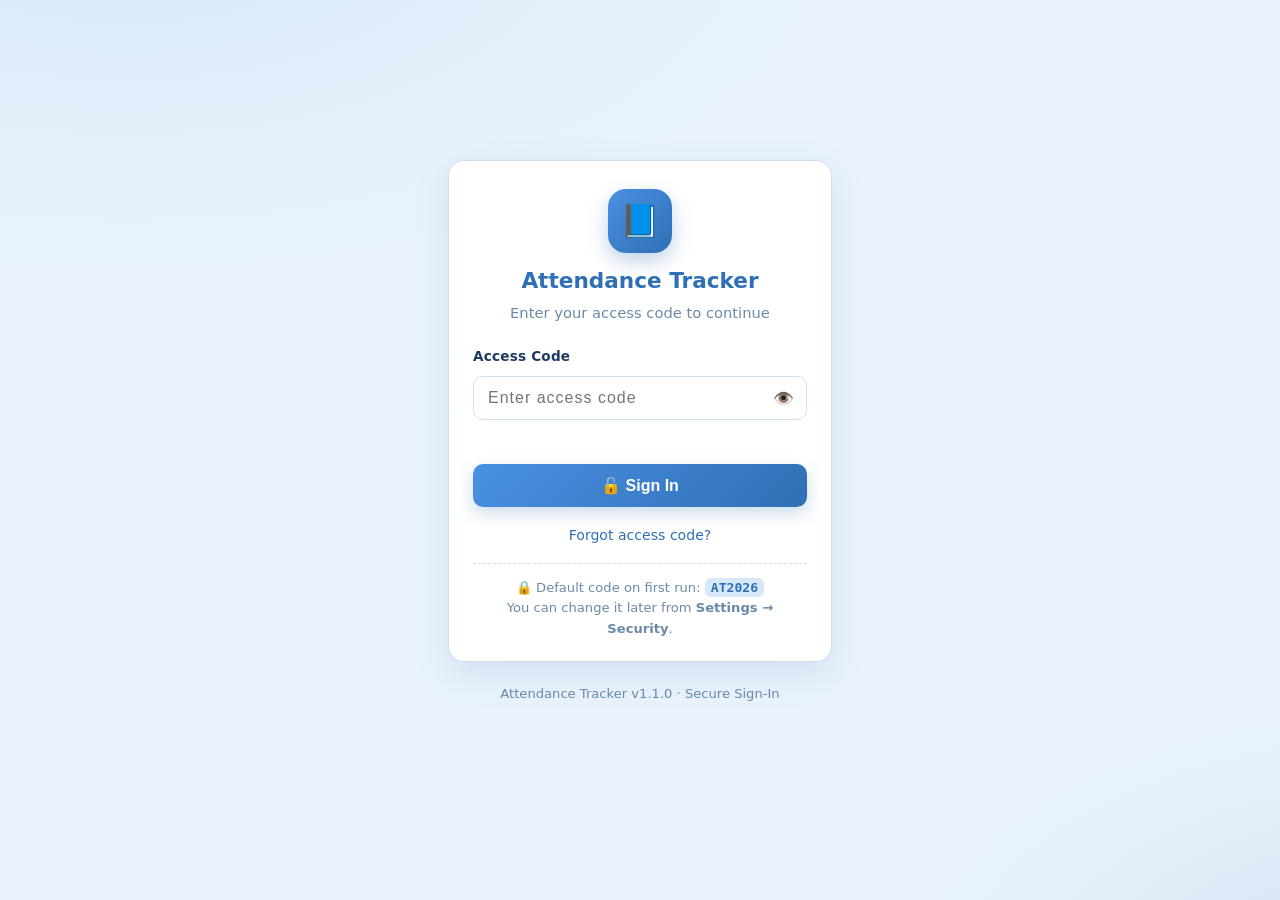
<file: attendance.html>
<!DOCTYPE html>
<html lang="en">
<head>
  <meta charset="UTF-8" />
  <meta name="viewport" content="width=device-width, initial-scale=1.0" />
  <title>Attendance Tracker — Attendance Entry</title>
  <link rel="stylesheet" href="css/style.css" />
  <link rel="manifest" href="manifest.webmanifest" />
  <meta name="theme-color" content="#3b82f6" />
  <meta name="apple-mobile-web-app-capable" content="yes" />
  <meta name="apple-mobile-web-app-status-bar-style" content="default" />
  <meta name="apple-mobile-web-app-title" content="Attendance" />
</head>
<body>

<header>
  <div class="nav-container">
    <div class="brand">📘 Attendance Tracker</div>
    <nav>
      <a href="index.html">Dashboard</a>
      <a href="students.html">Students</a>
      <a href="attendance.html">Attendance</a>
      <a href="reports.html">Reports</a>
      <a href="settings.html">Settings</a>
    </nav>
  </div>
</header>

<main>
  <h1>📅 Attendance Entry</h1>
  <p class="subtitle">Select a student and month, then enter working & attended days for both phases.</p>

  <!-- Empty state when no students exist -->
  <section class="card" id="emptyStudents" style="display:none; text-align:center;">
    <p style="color: var(--muted); margin-bottom: 12px;">
      ⚠️ No students found. Please add students before entering attendance.
    </p>
    <a href="students.html" class="btn">Go to Students Page</a>
  </section>

  <!-- Selection + Entry Form -->
  <section class="card">
    <h2>Select Student & Month</h2>
    <form id="attendanceForm" autocomplete="off">
      <div class="selector-row">
        <div class="form-field">
          <label for="studentSelect">Student</label>
          <select id="studentSelect" class="select-field" required>
            <option value="">-- Select Student --</option>
          </select>
        </div>
        <div class="form-field">
          <label for="monthSelect">Month</label>
          <select id="monthSelect" class="select-field" required>
            <!-- populated by JS -->
          </select>
        </div>
      </div>

      <div class="info-bar" id="lastSaved" style="display:none;"></div>

      <!-- Phase 1 -->
      <div class="phase-block">
        <h3>First Half Attendance <span class="range">1 – 15</span></h3>
        <div class="phase-grid">
          <div class="form-field">
            <label for="p1Working">Working Days</label>
            <input type="number" id="p1Working" min="0" max="15" step="1" placeholder="e.g. 12" />
          </div>
          <div class="form-field">
            <label for="p1Attended">Attended Days</label>
            <input type="number" id="p1Attended" min="0" max="15" step="1" placeholder="e.g. 10" />
          </div>
        </div>
      </div>

      <!-- Phase 2 -->
      <div class="phase-block">
        <h3>Second Half Attendance <span class="range">16 – 30 / 31</span></h3>
        <div class="phase-grid">
          <div class="form-field">
            <label for="p2Working">Working Days</label>
            <input type="number" id="p2Working" min="0" max="16" step="1" placeholder="e.g. 14" />
          </div>
          <div class="form-field">
            <label for="p2Attended">Attended Days</label>
            <input type="number" id="p2Attended" min="0" max="16" step="1" placeholder="e.g. 13" />
          </div>
        </div>
      </div>

      <div class="error-msg" id="formMessage"></div>

      <div class="save-row">
        <button type="submit" id="saveBtn" class="btn">💾 Save Attendance</button>
        <button type="button" id="clearBtn" class="btn secondary">Clear Fields</button>
      </div>
    </form>
  </section>

  <!-- ============================
       SECTION 1: Student Information Card
       ============================ -->
  <section class="student-info-card" id="studentInfoCard">
    <div class="info-avatar">👤</div>
    <div class="info-body">
      <div class="info-label">Student Information</div>
      <div class="info-row">
        <span class="info-key">Name</span>
        <span class="info-val" id="infoName">—</span>
      </div>
      <div class="info-row">
        <span class="info-key">PIN</span>
        <span class="info-val" id="infoPin">—</span>
      </div>
      <div class="info-row">
        <span class="info-key">Month</span>
        <span class="info-val" id="infoMonth">—</span>
      </div>
    </div>
  </section>

  <!-- ============================
       SECTION 2: Phase Attendance Cards
       ============================ -->
  <section class="phase-cards-row">
    <article class="phase-stat-card none" id="p1StatCard">
      <header>
        <span class="phase-icon">📅</span>
        <div>
          <div class="phase-title">Phase 1</div>
          <div class="phase-sub">1 – 15</div>
        </div>
        <span class="status-pill none" id="p1StatusPill">No Data</span>
      </header>
      <div class="phase-figure">
        <span class="ratio" id="p1Ratio">0 / 0</span>
        <span class="ratio-label">attended / working</span>
      </div>
      <div class="phase-pct" id="p1StatPct">0.00%</div>
    </article>

    <article class="phase-stat-card none" id="p2StatCard">
      <header>
        <span class="phase-icon">📅</span>
        <div>
          <div class="phase-title">Phase 2</div>
          <div class="phase-sub">16 – 30 / 31</div>
        </div>
        <span class="status-pill none" id="p2StatusPill">No Data</span>
      </header>
      <div class="phase-figure">
        <span class="ratio" id="p2Ratio">0 / 0</span>
        <span class="ratio-label">attended / working</span>
      </div>
      <div class="phase-pct" id="p2StatPct">0.00%</div>
    </article>
  </section>

  <!-- ============================
       SECTION 3: Monthly Highlight Card
       ============================ -->
  <section class="monthly-highlight none" id="monthlyHighlight">
    <div class="mh-top">
      <div>
        <div class="mh-label">Monthly Attendance</div>
        <div class="mh-sub" id="mhSub">Phase 1 + Phase 2 combined</div>
      </div>
      <span class="status-pill" id="monthlyStatusPill">No Data</span>
    </div>
    <div class="mh-main">
      <div class="mh-pct" id="mhPct">0.00%</div>
      <div class="mh-figure">
        <span class="ratio" id="mhRatio">0 / 0</span>
        <span class="ratio-label">total attended / total working</span>
      </div>
    </div>
  </section>

  <!-- ============================
       SECTION 4: Saved Record Summary (compact)
       ============================ -->
  <section class="card">
    <h2>Saved Record Summary</h2>
    <div class="summary-box" id="summaryBox" style="display:none;">
      <div class="row"><span>Student</span><strong id="sumStudent">—</strong></div>
      <div class="row"><span>Month</span><strong id="sumMonth">—</strong></div>
      <div class="row"><span>Phase 1 (1–15)</span><strong id="sumP1">0 / 0</strong></div>
      <div class="row"><span>Phase 2 (16–30/31)</span><strong id="sumP2">0 / 0</strong></div>
      <div class="row"><span>Total</span><strong id="sumTotal">0 / 0</strong></div>
    </div>
    <p id="noSummary" style="color: var(--muted); font-size:0.88rem;">
      Select a student & month above. If a record already exists, it will load here automatically.
    </p>
  </section>

  <!-- ============================
       SECTION 5: Overall Attendance Card (Day 5)
       Aggregated across ALL saved months for the selected student
       ============================ -->
  <section class="monthly-highlight none" id="overallHighlight">
    <div class="mh-top">
      <div>
        <div class="mh-label">📈 Overall Attendance</div>
        <div class="mh-sub" id="overallSub">Select a student to see overall attendance</div>
      </div>
      <span class="status-pill" id="overallStatusPill">No Data</span>
    </div>
    <div class="mh-main">
      <div class="mh-pct" id="overallPct">0.00%</div>
      <div class="mh-figure">
        <span class="ratio" id="overallRatio">0 / 0</span>
        <span class="ratio-label">total attended / total working (all months)</span>
      </div>
    </div>
  </section>

  <!-- ============================
       SECTION 6: Monthly Breakdown (Day 5, read-only)
       Per-month % for the selected student
       ============================ -->
  <section class="card">
    <h2>📅 Monthly Breakdown</h2>
    <p class="muted-line" id="breakdownHint">
      Select a student to see a month-wise breakdown of their attendance percentages.
    </p>
    <div class="breakdown-list" id="breakdownList"></div>
    <div class="empty-state" id="breakdownEmpty" style="display:none;">
      No monthly records saved for this student yet.
    </div>
  </section>
</main>

<footer>Attendance Tracker v1.0.0 · Attendance Entry</footer>

<script src="js/storage.js"></script>
<script src="js/app.js"></script>
<script src="js/attendance.js"></script>
</body>
</html>
</file>
<file: css/style.css>
/* ============================================
   Attendance Tracker — Light Bluish Theme
   Shared across all pages
   ============================================ */

:root {
  --primary: #4a90e2;
  --primary-dark: #2f6fb5;
  --primary-light: #d6e8fa;
  --bg: #eaf3fb;
  --card: #ffffff;
  --text: #1f3a5f;
  --muted: #6b89a8;
  --border: #cfe1f3;
  --success: #3fb950;
  --warning: #f0a93b;
  --danger: #e5484d;
  --shadow: 0 4px 12px rgba(47, 111, 181, 0.08);
  --radius: 12px;
}

* { box-sizing: border-box; margin: 0; padding: 0; }

body {
  font-family: 'Segoe UI', system-ui, -apple-system, sans-serif;
  background: var(--bg);
  color: var(--text);
  min-height: 100vh;
  line-height: 1.5;
}

/* ---------- Header / Nav ---------- */
header {
  background: linear-gradient(135deg, var(--primary), var(--primary-dark));
  color: #fff;
  padding: 14px 20px;
  box-shadow: var(--shadow);
  position: sticky;
  top: 0;
  z-index: 10;
}

.nav-container {
  max-width: 1100px;
  margin: 0 auto;
  display: flex;
  align-items: center;
  justify-content: space-between;
  flex-wrap: wrap;
  gap: 10px;
}

.brand { font-size: 1.15rem; font-weight: 700; letter-spacing: 0.3px; }

nav { display: flex; flex-wrap: wrap; gap: 6px; }

nav a {
  color: #fff;
  text-decoration: none;
  padding: 6px 12px;
  border-radius: 8px;
  font-size: 0.92rem;
  transition: background 0.2s;
}

nav a:hover, nav a.active { background: rgba(255, 255, 255, 0.22); }

/* ---------- Main ---------- */
main {
  max-width: 1100px;
  margin: 0 auto;
  padding: 24px 18px 60px;
}

h1 { font-size: 1.5rem; margin-bottom: 6px; color: var(--primary-dark); }
.subtitle { color: var(--muted); margin-bottom: 22px; font-size: 0.95rem; }

/* ---------- Cards ---------- */
.card {
  background: var(--card);
  border: 1px solid var(--border);
  border-radius: var(--radius);
  padding: 18px;
  box-shadow: var(--shadow);
  margin-bottom: 18px;
}

.card h2 { font-size: 1.1rem; color: var(--primary-dark); margin-bottom: 12px; }

/* ---------- Summary grid ---------- */
.summary-grid {
  display: grid;
  grid-template-columns: repeat(auto-fit, minmax(170px, 1fr));
  gap: 14px;
  margin-bottom: 22px;
}

.summary-card {
  background: var(--card);
  border: 1px solid var(--border);
  border-radius: var(--radius);
  padding: 18px 14px;
  box-shadow: var(--shadow);
  text-align: center;
  position: relative;
  transition: transform 0.15s, box-shadow 0.15s, border-color 0.15s;
  display: flex;
  flex-direction: column;
  align-items: center;
  gap: 4px;
  min-width: 0;
}

.summary-card .sc-icon {
  font-size: 1.4rem;
  width: 40px;
  height: 40px;
  display: flex;
  align-items: center;
  justify-content: center;
  border-radius: 10px;
  background: var(--primary-light);
  color: var(--primary-dark);
  margin-bottom: 4px;
}

.summary-card .num {
  font-size: 1.9rem;
  font-weight: 700;
  color: var(--primary-dark);
  display: block;
  margin-bottom: 2px;
  word-break: break-word;
  overflow-wrap: anywhere;
  line-height: 1.1;
}

.summary-card .label {
  color: var(--muted);
  font-size: 0.82rem;
  text-transform: uppercase;
  letter-spacing: 0.4px;
}

.summary-card .status-pill {
  margin-top: 6px;
  font-size: 0.7rem;
}

/* Status-aware summary card accents */
.summary-card.good { border-top: 4px solid var(--success); }
.summary-card.warn { border-top: 4px solid var(--warning); }
.summary-card.bad  { border-top: 4px solid var(--danger);  }
.summary-card.none { border-top: 4px solid var(--border);  }

.summary-card.good .sc-icon { background: #e6f7ec; color: #2e7d3a; }
.summary-card.warn .sc-icon { background: #fff5e0; color: #8a5a00; }
.summary-card.bad  .sc-icon { background: #fdeaea; color: #a02828; }
.summary-card.none .sc-icon { background: var(--primary-light); color: var(--primary-dark); }

/* ============================================
   Dashboard Hero (welcome + status pill)
   ============================================ */
.dash-hero {
  display: flex;
  align-items: center;
  gap: 16px;
  background: linear-gradient(135deg, #ffffff 0%, var(--primary-light) 100%);
  border: 1px solid var(--border);
  border-left: 5px solid var(--primary-dark);
  border-radius: var(--radius);
  padding: 18px 22px;
  box-shadow: var(--shadow);
  margin-bottom: 18px;
  flex-wrap: wrap;
}

.dash-hero-icon {
  font-size: 2.4rem;
  width: 60px;
  height: 60px;
  border-radius: 50%;
  background: #fff;
  border: 2px solid var(--primary);
  display: flex;
  align-items: center;
  justify-content: center;
  flex-shrink: 0;
  box-shadow: 0 4px 10px rgba(74, 144, 226, 0.18);
}

.dash-hero-body {
  flex: 1 1 220px;
  min-width: 0;
}

.dash-hero-label {
  font-size: 0.78rem;
  text-transform: uppercase;
  letter-spacing: 0.5px;
  color: var(--muted);
  font-weight: 700;
  margin-bottom: 4px;
}

.dash-hero-title {
  font-size: 1.4rem;
  color: var(--primary-dark);
  font-weight: 700;
  margin: 0 0 4px 0;
  line-height: 1.2;
  word-break: break-word;
}

.dash-hero-sub {
  color: var(--muted);
  font-size: 0.92rem;
  margin: 0;
  word-break: break-word;
}

.dash-hero-meta {
  flex-shrink: 0;
}

@media (max-width: 480px) {
  .dash-hero { flex-direction: column; align-items: flex-start; padding: 16px; }
  .dash-hero-icon { width: 50px; height: 50px; font-size: 1.9rem; }
  .dash-hero-title { font-size: 1.2rem; }
}

/* ============================================
   Day 6 — Dashboard Intelligence
   ============================================ */

/* Sub text inside summary cards */
.summary-card .card-sub {
  font-size: 0.74rem;
  color: var(--muted);
  margin-top: 2px;
  word-break: break-word;
}

/* ---------- Class Statistics tiles ---------- */
.class-stats-grid {
  display: grid;
  grid-template-columns: repeat(3, 1fr);
  gap: 12px;
}

.stat-tile {
  background: var(--card);
  border: 1px solid var(--border);
  border-left: 4px solid var(--border);
  border-radius: var(--radius);
  padding: 14px 16px;
  text-align: center;
  box-shadow: var(--shadow);
  min-width: 0;
}

.stat-tile-label {
  font-size: 0.76rem;
  text-transform: uppercase;
  letter-spacing: 0.4px;
  color: var(--muted);
  font-weight: 700;
  margin-bottom: 6px;
}

.stat-tile-value {
  font-size: 1.1rem;
  font-weight: 700;
  color: var(--primary-dark);
  word-break: break-word;
  overflow-wrap: anywhere;
  line-height: 1.25;
}

.stat-tile.stat-high { border-left-color: var(--success); }
.stat-tile.stat-high .stat-tile-value { color: #2e7d3a; }

.stat-tile.stat-avg  { border-left-color: var(--primary); }
.stat-tile.stat-avg  .stat-tile-value { color: var(--primary-dark); }

.stat-tile.stat-low  { border-left-color: var(--danger); }
.stat-tile.stat-low  .stat-tile-value { color: #a02828; }

@media (max-width: 600px) {
  .class-stats-grid { grid-template-columns: 1fr; }
}

/* ---------- Recent Activity card ---------- */
.recent-card {
  background: linear-gradient(135deg, #ffffff 0%, var(--primary-light) 100%);
  border: 1px solid var(--border);
  border-left: 5px solid var(--primary);
  border-radius: var(--radius);
  padding: 16px 18px;
  box-shadow: var(--shadow);
}

.recent-main {
  display: flex;
  align-items: center;
  gap: 18px;
  flex-wrap: wrap;
}

.recent-pct {
  font-size: 2.6rem;
  font-weight: 800;
  color: var(--primary-dark);
  line-height: 1;
  min-width: 120px;
  word-break: break-word;
}

.recent-pct.good { color: #2e7d3a; }
.recent-pct.warn { color: #8a5a00; }
.recent-pct.bad  { color: #a02828; }
.recent-pct.none { color: var(--muted); }

.recent-meta {
  flex: 1 1 220px;
  display: flex;
  flex-direction: column;
  gap: 4px;
  min-width: 0;
}

.recent-meta > div {
  display: flex;
  align-items: baseline;
  gap: 8px;
  flex-wrap: wrap;
}

.recent-key {
  font-size: 0.72rem;
  text-transform: uppercase;
  letter-spacing: 0.4px;
  color: var(--muted);
  font-weight: 700;
  min-width: 64px;
}

.recent-meta strong {
  font-size: 0.95rem;
  color: var(--text);
  word-break: break-word;
}

.recent-pill-wrap {
  margin-top: 6px;
}

.recent-phase {
  gap: 12px !important;
  flex-wrap: wrap;
}

.recent-phase strong { font-size: 0.9rem; }

@media (max-width: 480px) {
  .recent-main { flex-direction: column; align-items: flex-start; gap: 12px; }
  .recent-pct { font-size: 2rem; }
}

/* ---------- Quick links ---------- */
.quick-grid {
  display: grid;
  grid-template-columns: repeat(auto-fit, minmax(180px, 1fr));
  gap: 14px;
}

.quick-card {
  background: var(--card);
  border: 1px solid var(--border);
  border-left: 4px solid var(--primary);
  border-radius: var(--radius);
  padding: 16px;
  text-decoration: none;
  color: var(--text);
  transition: transform 0.15s, box-shadow 0.15s;
  box-shadow: var(--shadow);
}

.quick-card:hover {
  transform: translateY(-2px);
  box-shadow: 0 6px 16px rgba(47, 111, 181, 0.15);
}

.quick-card .icon { font-size: 1.5rem; display: block; margin-bottom: 6px; }
.quick-card .title { font-weight: 600; color: var(--primary-dark); }
.quick-card .desc { font-size: 0.82rem; color: var(--muted); margin-top: 4px; }

/* ---------- Buttons ---------- */
.btn {
  display: inline-block;
  background: var(--primary);
  color: #fff;
  border: none;
  padding: 9px 16px;
  border-radius: 8px;
  cursor: pointer;
  font-size: 0.92rem;
  font-weight: 500;
  transition: background 0.15s;
  text-decoration: none;
}

.btn:hover { background: var(--primary-dark); }
.btn.secondary { background: var(--primary-light); color: var(--primary-dark); }
.btn.danger { background: var(--danger); }

/* ---------- Toast ---------- */
#toast {
  position: fixed;
  bottom: 20px;
  left: 50%;
  transform: translateX(-50%) translateY(120%);
  background: var(--primary-dark);
  color: #fff;
  padding: 10px 18px;
  border-radius: 8px;
  box-shadow: var(--shadow);
  transition: transform 0.3s;
  z-index: 100;
  font-size: 0.9rem;
}

#toast.show { transform: translateX(-50%) translateY(0); }
#toast.success { background: var(--success); }
#toast.error { background: var(--danger); }

/* ---------- Footer ---------- */
footer {
  text-align: center; color: var(--muted);
  font-size: 0.8rem; padding: 18px;
}

/* ---------- Responsive ---------- */
@media (max-width: 600px) {
  .brand { font-size: 1rem; }
  nav a { padding: 5px 9px; font-size: 0.85rem; }
  h1 { font-size: 1.25rem; }
  .summary-card .num { font-size: 1.6rem; }
}

/* ============================================
   Students Page — Form, Table, Modal
   ============================================ */

.form-row {
  display: grid;
  grid-template-columns: 1fr 1fr auto;
  gap: 10px;
  align-items: end;
}

.form-field { display: flex; flex-direction: column; gap: 5px; }

.form-field label {
  font-size: 0.82rem;
  font-weight: 600;
  color: var(--primary-dark);
  text-transform: uppercase;
  letter-spacing: 0.3px;
}

.form-field input {
  padding: 9px 12px;
  border: 1px solid var(--border);
  border-radius: 8px;
  font-size: 0.95rem;
  background: #fff;
  color: var(--text);
  transition: border-color 0.15s, box-shadow 0.15s;
}

.form-field input:focus {
  outline: none;
  border-color: var(--primary);
  box-shadow: 0 0 0 3px var(--primary-light);
}

.error-msg {
  color: var(--danger);
  font-size: 0.85rem;
  margin-top: 8px;
  min-height: 1.1em;
}

.success-msg {
  color: var(--success);
  font-size: 0.85rem;
  margin-top: 8px;
  min-height: 1.1em;
}

.counter-line {
  display: flex;
  justify-content: space-between;
  align-items: center;
  flex-wrap: wrap;
  gap: 8px;
  margin-bottom: 12px;
}

.counter-line .count {
  font-size: 0.9rem;
  color: var(--muted);
}

.counter-line .count strong { color: var(--primary-dark); }

.search-input {
  padding: 8px 12px;
  border: 1px solid var(--border);
  border-radius: 8px;
  font-size: 0.9rem;
  background: #fff;
  width: 220px;
  max-width: 100%;
}

.search-input:focus {
  outline: none;
  border-color: var(--primary);
  box-shadow: 0 0 0 3px var(--primary-light);
}

/* Table */
.student-table-wrap { overflow-x: auto; }

.student-table {
  width: 100%;
  border-collapse: collapse;
  min-width: 480px;
}

.student-table thead {
  background: var(--primary-light);
}

.student-table th {
  text-align: left;
  padding: 10px 12px;
  font-size: 0.82rem;
  color: var(--primary-dark);
  text-transform: uppercase;
  letter-spacing: 0.4px;
  font-weight: 700;
}

.student-table td {
  padding: 10px 12px;
  border-top: 1px solid var(--border);
  font-size: 0.92rem;
}

.student-table tbody tr:hover { background: #f4f9ff; }

.pin-badge {
  display: inline-block;
  background: var(--primary-light);
  color: var(--primary-dark);
  padding: 2px 9px;
  border-radius: 999px;
  font-weight: 600;
  font-size: 0.85rem;
}

.row-actions {
  display: flex;
  gap: 6px;
  flex-wrap: wrap;
}

.row-actions .btn { padding: 6px 12px; font-size: 0.82rem; }

.empty-state {
  text-align: center;
  padding: 30px 12px;
  color: var(--muted);
  font-size: 0.95rem;
}

/* Mobile card list (replaces table on phones) */
.mobile-list { display: none; }

@media (max-width: 600px) {
  .form-row { grid-template-columns: 1fr; }
  .form-row .btn { width: 100%; }
  .student-table-wrap { display: none; }
  .mobile-list { display: block; }

  .stu-card {
    border: 1px solid var(--border);
    border-radius: var(--radius);
    padding: 12px 14px;
    margin-bottom: 10px;
    background: #fff;
    box-shadow: var(--shadow);
  }
  .stu-card .top {
    display: flex;
    justify-content: space-between;
    align-items: center;
    margin-bottom: 6px;
  }
  .stu-card .name { font-weight: 600; color: var(--text); }
  .stu-card .actions { margin-top: 8px; display: flex; gap: 6px; }
  .stu-card .actions .btn { flex: 1; text-align: center; padding: 7px 10px; font-size: 0.82rem; }
}

/* ---------- Modal ---------- */
.modal-backdrop {
  position: fixed;
  inset: 0;
  background: rgba(31, 58, 95, 0.45);
  display: none;
  align-items: center;
  justify-content: center;
  z-index: 50;
  padding: 16px;
}

.modal-backdrop.show { display: flex; }

.modal {
  background: #fff;
  border-radius: var(--radius);
  padding: 22px;
  width: 100%;
  max-width: 420px;
  box-shadow: 0 10px 30px rgba(31, 58, 95, 0.2);
}

.modal h3 {
  color: var(--primary-dark);
  margin-bottom: 12px;
  font-size: 1.1rem;
}

.modal p { color: var(--muted); font-size: 0.92rem; margin-bottom: 16px; }

.modal-actions {
  display: flex;
  gap: 8px;
  justify-content: flex-end;
  flex-wrap: wrap;
}

/* ============================================
   Attendance Page — Selects, Phase forms
   ============================================ */

.selector-row {
  display: grid;
  grid-template-columns: 1fr 1fr;
  gap: 14px;
  margin-bottom: 6px;
}

.select-field {
  padding: 9px 12px;
  border: 1px solid var(--border);
  border-radius: 8px;
  font-size: 0.95rem;
  background: #fff;
  color: var(--text);
  width: 100%;
  cursor: pointer;
  transition: border-color 0.15s, box-shadow 0.15s;
}

.select-field:focus {
  outline: none;
  border-color: var(--primary);
  box-shadow: 0 0 0 3px var(--primary-light);
}

.phase-block {
  background: var(--primary-light);
  border-left: 4px solid var(--primary);
  border-radius: var(--radius);
  padding: 14px 16px;
  margin-bottom: 14px;
}

.phase-block h3 {
  color: var(--primary-dark);
  font-size: 1rem;
  margin-bottom: 10px;
  display: flex;
  justify-content: space-between;
  align-items: center;
}

.phase-block h3 .range {
  background: #fff;
  border: 1px solid var(--border);
  padding: 2px 9px;
  border-radius: 999px;
  font-size: 0.78rem;
  color: var(--muted);
  font-weight: 600;
}

.phase-grid {
  display: grid;
  grid-template-columns: 1fr 1fr;
  gap: 12px;
}

.summary-box {
  background: #f4f9ff;
  border: 1px dashed var(--border);
  border-radius: var(--radius);
  padding: 12px 14px;
  margin-top: 12px;
  font-size: 0.88rem;
  color: var(--muted);
}

.summary-box strong { color: var(--primary-dark); }

.summary-box .row {
  display: flex;
  justify-content: space-between;
  padding: 3px 0;
  border-bottom: 1px dashed var(--border);
}

.summary-box .row:last-child { border-bottom: none; }

.save-row {
  display: flex;
  gap: 10px;
  align-items: center;
  flex-wrap: wrap;
  margin-top: 14px;
}

.save-row .btn { padding: 10px 20px; }

.info-bar {
  font-size: 0.85rem;
  color: var(--muted);
  background: var(--primary-light);
  border-radius: 8px;
  padding: 8px 12px;
  margin-top: 10px;
}

/* ============================================
   Attendance Page % Badges
   (Day 4.1 — new student/phase/month cards)
   ============================================ */

/* ---------- Student Information Card ---------- */
.student-info-card {
  display: flex;
  align-items: center;
  gap: 16px;
  background: linear-gradient(135deg, #ffffff 0%, var(--primary-light) 100%);
  border: 1px solid var(--border);
  border-left: 5px solid var(--primary-dark);
  border-radius: var(--radius);
  padding: 16px 18px;
  box-shadow: var(--shadow);
  margin-bottom: 18px;
  flex-wrap: wrap;
}

.student-info-card .info-avatar {
  font-size: 2.6rem;
  width: 64px;
  height: 64px;
  border-radius: 50%;
  background: #fff;
  border: 2px solid var(--primary);
  display: flex;
  align-items: center;
  justify-content: center;
  flex-shrink: 0;
  box-shadow: 0 4px 10px rgba(74, 144, 226, 0.18);
}

.student-info-card .info-body {
  flex: 1 1 220px;
  min-width: 0; /* prevents overflow with long names */
}

.student-info-card .info-label {
  font-size: 0.78rem;
  text-transform: uppercase;
  letter-spacing: 0.5px;
  color: var(--muted);
  font-weight: 700;
  margin-bottom: 6px;
}

.student-info-card .info-row {
  display: flex;
  align-items: baseline;
  gap: 8px;
  padding: 3px 0;
  flex-wrap: wrap;
}

.student-info-card .info-key {
  font-size: 0.78rem;
  text-transform: uppercase;
  letter-spacing: 0.3px;
  color: var(--muted);
  font-weight: 600;
  min-width: 60px;
}

.student-info-card .info-val {
  font-size: 1rem;
  color: var(--text);
  font-weight: 600;
  word-break: break-word;
  overflow-wrap: anywhere;
  max-width: 100%;
}

/* ---------- Phase Cards Row ---------- */
.phase-cards-row {
  display: grid;
  grid-template-columns: 1fr 1fr;
  gap: 14px;
  margin-bottom: 18px;
}

.phase-stat-card {
  background: var(--card);
  border: 1px solid var(--border);
  border-radius: var(--radius);
  padding: 16px 18px;
  box-shadow: var(--shadow);
  display: flex;
  flex-direction: column;
  gap: 10px;
  min-width: 0;
}

.phase-stat-card header {
  display: flex;
  align-items: center;
  gap: 10px;
  flex-wrap: wrap;
}

.phase-stat-card .phase-icon {
  font-size: 1.4rem;
  width: 38px;
  height: 38px;
  display: flex;
  align-items: center;
  justify-content: center;
  border-radius: 10px;
  background: var(--primary-light);
  color: var(--primary-dark);
  flex-shrink: 0;
}

.phase-stat-card .phase-title {
  font-weight: 700;
  color: var(--primary-dark);
  font-size: 1rem;
  line-height: 1.2;
}

.phase-stat-card .phase-sub {
  font-size: 0.74rem;
  color: var(--muted);
  text-transform: uppercase;
  letter-spacing: 0.4px;
}

.phase-stat-card .phase-figure {
  display: flex;
  align-items: baseline;
  gap: 8px;
  flex-wrap: wrap;
}

.phase-stat-card .ratio {
  font-size: 1.5rem;
  font-weight: 700;
  color: var(--text);
}

.phase-stat-card .ratio-label {
  font-size: 0.78rem;
  color: var(--muted);
}

.phase-stat-card .phase-pct {
  font-size: 2rem;
  font-weight: 800;
  color: var(--primary-dark);
  line-height: 1;
}

/* Status pill */
.status-pill {
  display: inline-block;
  padding: 4px 12px;
  border-radius: 999px;
  font-size: 0.74rem;
  font-weight: 700;
  text-transform: uppercase;
  letter-spacing: 0.4px;
  margin-left: auto;
  border: 1px solid transparent;
  white-space: nowrap;
}

.status-pill.good { background: #e6f7ec; color: #2e7d3a; border-color: var(--success); }
.status-pill.warn { background: #fff5e0; color: #8a5a00; border-color: var(--warning); }
.status-pill.bad  { background: #fdeaea; color: #a02828; border-color: var(--danger);  }
.status-pill.none { background: #eef3f9; color: var(--muted); border-color: var(--border); }

/* Card-level border accents */
.phase-stat-card.good { border-left: 4px solid var(--success); }
.phase-stat-card.warn { border-left: 4px solid var(--warning); }
.phase-stat-card.bad  { border-left: 4px solid var(--danger);  }
.phase-stat-card.none { border-left: 4px solid var(--border);  }

/* ---------- Monthly Highlight Card ---------- */
.monthly-highlight {
  background: linear-gradient(135deg, var(--primary-dark) 0%, var(--primary) 100%);
  color: #fff;
  border-radius: var(--radius);
  padding: 22px 24px;
  box-shadow: 0 8px 24px rgba(47, 111, 181, 0.28);
  margin-bottom: 18px;
  border: 1px solid var(--primary-dark);
  transition: background 0.25s;
  overflow: hidden;
  min-width: 0;
}

.monthly-highlight.good { background: linear-gradient(135deg, #2e7d3a 0%, #3fb950 100%); border-color: #2e7d3a; }
.monthly-highlight.warn { background: linear-gradient(135deg, #8a5a00 0%, #f0a93b 100%); border-color: #8a5a00; }
.monthly-highlight.bad  { background: linear-gradient(135deg, #a02828 0%, #e5484d 100%); border-color: #a02828; }
.monthly-highlight.none { background: linear-gradient(135deg, #6b89a8 0%, #9bb1ca 100%); border-color: #6b89a8; }

.monthly-highlight .mh-top {
  display: flex;
  align-items: flex-start;
  justify-content: space-between;
  gap: 12px;
  margin-bottom: 14px;
  flex-wrap: wrap;
}

.monthly-highlight .mh-label {
  font-size: 0.86rem;
  text-transform: uppercase;
  letter-spacing: 0.6px;
  font-weight: 700;
  opacity: 0.95;
}

.monthly-highlight .mh-sub {
  font-size: 0.78rem;
  opacity: 0.85;
  margin-top: 2px;
  word-break: break-word;
}

.monthly-highlight .status-pill {
  background: rgba(255, 255, 255, 0.22);
  border-color: rgba(255, 255, 255, 0.4);
  color: #fff;
}

.monthly-highlight .status-pill.good,
.monthly-highlight .status-pill.warn,
.monthly-highlight .status-pill.bad,
.monthly-highlight .status-pill.none {
  background: rgba(255, 255, 255, 0.22);
  color: #fff;
  border-color: rgba(255, 255, 255, 0.4);
}

.monthly-highlight .mh-main {
  display: flex;
  align-items: flex-end;
  justify-content: space-between;
  gap: 16px;
  flex-wrap: wrap;
}

.monthly-highlight .mh-pct {
  font-size: 3.6rem;
  font-weight: 800;
  line-height: 1;
  letter-spacing: -1px;
  text-shadow: 0 2px 8px rgba(0, 0, 0, 0.15);
}

.monthly-highlight .mh-figure {
  display: flex;
  flex-direction: column;
  align-items: flex-end;
  text-align: right;
  min-width: 0;
}

.monthly-highlight .mh-figure .ratio {
  font-size: 1.4rem;
  font-weight: 700;
}

.monthly-highlight .mh-figure .ratio-label {
  font-size: 0.78rem;
  opacity: 0.9;
}

/* ---------- Responsive ---------- */
@media (max-width: 720px) {
  .phase-cards-row { grid-template-columns: 1fr; }
}

@media (max-width: 480px) {
  .student-info-card {
    flex-direction: column;
    align-items: flex-start;
    text-align: left;
  }
  .student-info-card .info-avatar { width: 52px; height: 52px; font-size: 2rem; }
  .student-info-card .info-row { flex-direction: row; gap: 6px; }
  .student-info-card .info-key { min-width: 50px; }
  .phase-stat-card { padding: 14px; }
  .phase-stat-card .phase-pct { font-size: 1.7rem; }
  .monthly-highlight { padding: 18px; }
  .monthly-highlight .mh-pct { font-size: 2.8rem; }
  .monthly-highlight .mh-main { flex-direction: column; align-items: flex-start; }
  .monthly-highlight .mh-figure { align-items: flex-start; text-align: left; }
  .status-pill { margin-left: 0; }
}

/* ---------- Existing % Badges (kept for inline phase blocks) ---------- */
.pct-badge {
  display: inline-flex;
  align-items: center;
  gap: 6px;
  background: #fff;
  border: 1px solid var(--border);
  color: var(--primary-dark);
  padding: 4px 12px;
  border-radius: 999px;
  font-size: 0.85rem;
  font-weight: 700;
  transition: background 0.15s, color 0.15s, border-color 0.15s;
}

.pct-badge.good { background: #e6f7ec; border-color: var(--success); color: #2e7d3a; }
.pct-badge.warn { background: #fff5e0; border-color: var(--warning); color: #8a5a00; }
.pct-badge.bad  { background: #fdeaea; border-color: var(--danger);  color: #a02828; }
.pct-badge.none { background: #eef3f9; border-color: var(--border);  color: var(--muted); }

.pct-badge .label-text {
  font-weight: 500;
  text-transform: uppercase;
  letter-spacing: 0.4px;
  font-size: 0.72rem;
  margin-right: 2px;
  opacity: 0.8;
}

.pct-row {
  display: flex;
  gap: 8px;
  flex-wrap: wrap;
  align-items: center;
}

.pct-cards {
  display: grid;
  grid-template-columns: repeat(3, 1fr);
  gap: 12px;
  margin-top: 6px;
}

.pct-card {
  background: #fff;
  border: 1px solid var(--border);
  border-radius: var(--radius);
  padding: 14px;
  text-align: center;
  box-shadow: var(--shadow);
}

.pct-card .pct-title {
  font-size: 0.78rem;
  color: var(--muted);
  text-transform: uppercase;
  letter-spacing: 0.4px;
  margin-bottom: 6px;
}

.pct-card .pct-value {
  font-size: 1.6rem;
  font-weight: 700;
  color: var(--primary-dark);
}

.pct-card .pct-sub {
  font-size: 0.72rem;
  color: var(--muted);
  margin-top: 4px;
}

.pct-card.good { border-left: 4px solid var(--success); }
.pct-card.warn { border-left: 4px solid var(--warning); }
.pct-card.bad  { border-left: 4px solid var(--danger);  }
.pct-card.none { border-left: 4px solid var(--border);  }

@media (max-width: 600px) {
  .pct-cards { grid-template-columns: 1fr; }
  .pct-card .pct-value { font-size: 1.4rem; }
}

@media (max-width: 600px) {
  .selector-row { grid-template-columns: 1fr; }
  .phase-grid { grid-template-columns: 1fr; }
  .save-row .btn { width: 100%; }
}

/* ============================================
   Day 5 — Monthly Breakdown list
   ============================================ */
.muted-line {
  color: var(--muted);
  font-size: 0.88rem;
  margin-bottom: 10px;
}

.breakdown-list {
  display: flex;
  flex-direction: column;
  gap: 8px;
}

.breakdown-row {
  display: flex;
  align-items: center;
  justify-content: space-between;
  gap: 12px;
  background: #fff;
  border: 1px solid var(--border);
  border-left: 4px solid var(--border);
  border-radius: var(--radius);
  padding: 12px 14px;
  box-shadow: var(--shadow);
  flex-wrap: wrap;
}

.breakdown-row.good { border-left-color: var(--success); }
.breakdown-row.warn { border-left-color: var(--warning); }
.breakdown-row.bad  { border-left-color: var(--danger);  }
.breakdown-row.none { border-left-color: var(--border);  }

.bd-left {
  display: flex;
  flex-direction: column;
  gap: 2px;
  min-width: 0;
  flex: 1 1 160px;
}

.bd-month {
  font-weight: 700;
  color: var(--primary-dark);
  font-size: 0.98rem;
}

.bd-ratio {
  font-size: 0.78rem;
  color: var(--muted);
}

.bd-right {
  display: flex;
  align-items: center;
  gap: 8px;
  flex-shrink: 0;
}

.bd-pct {
  font-size: 1.15rem;
  font-weight: 800;
  color: var(--primary-dark);
}

@media (max-width: 480px) {
  .breakdown-row { flex-direction: column; align-items: flex-start; }
  .bd-right { width: 100%; justify-content: space-between; }
}

/* ============================================
   Day 7 — Reports Page
   ============================================ */

/* Controls row: search + filters + sort */
.reports-controls {
  display: grid;
  grid-template-columns: 1fr auto auto;
  gap: 12px;
  align-items: center;
  margin-bottom: 14px;
  flex-wrap: wrap;
}

.reports-controls .search-input { width: 100%; max-width: 100%; }

.filter-group {
  display: inline-flex;
  flex-wrap: wrap;
  gap: 6px;
  background: #f4f9ff;
  border: 1px solid var(--border);
  border-radius: 999px;
  padding: 4px;
}

.filter-btn {
  background: transparent;
  border: none;
  padding: 6px 14px;
  border-radius: 999px;
  font-size: 0.85rem;
  font-weight: 600;
  color: var(--muted);
  cursor: pointer;
  transition: background 0.15s, color 0.15s;
  white-space: nowrap;
}

.filter-btn:hover { color: var(--primary-dark); }
.filter-btn.active {
  background: var(--primary);
  color: #fff;
  box-shadow: 0 2px 6px rgba(74, 144, 226, 0.25);
}

.sort-group {
  display: inline-flex;
  align-items: center;
  gap: 8px;
}

.sort-label {
  font-size: 0.78rem;
  text-transform: uppercase;
  letter-spacing: 0.4px;
  color: var(--muted);
  font-weight: 700;
  white-space: nowrap;
}

.sort-select {
  padding: 7px 10px;
  font-size: 0.88rem;
  width: auto;
  min-width: 200px;
}

/* Report table */
.report-table th { white-space: nowrap; }
.report-table td { vertical-align: middle; }
.report-table td strong { color: var(--primary-dark); }

/* Mobile report card */
.report-card .rcp-row {
  display: flex;
  align-items: center;
  gap: 10px;
  flex-wrap: wrap;
  margin-top: 6px;
}

.report-card .rcp-key {
  font-size: 0.72rem;
  text-transform: uppercase;
  letter-spacing: 0.4px;
  color: var(--muted);
  font-weight: 700;
  min-width: 56px;
}

.report-card .status-pill { margin-left: auto; }

@media (max-width: 720px) {
  .reports-controls { grid-template-columns: 1fr; }
  .filter-group { justify-content: flex-start; }
  .sort-group { justify-content: space-between; width: 100%; }
  .sort-select { flex: 1; min-width: 0; }
}

@media (max-width: 600px) {
  .student-table-wrap { overflow-x: auto; }
  .report-table { min-width: 520px; }
}

/* ============================================
   Day 8 — Settings (Backup & Restore)
   ============================================ */

/* Backup info tiles */
.info-grid {
  display: grid;
  grid-template-columns: repeat(auto-fit, minmax(170px, 1fr));
  gap: 12px;
}

.info-tile {
  background: #f4f9ff;
  border: 1px solid var(--border);
  border-left: 4px solid var(--primary);
  border-radius: var(--radius);
  padding: 12px 14px;
  min-width: 0;
}

.info-tile-label {
  font-size: 0.72rem;
  text-transform: uppercase;
  letter-spacing: 0.4px;
  color: var(--muted);
  font-weight: 700;
  margin-bottom: 4px;
}

.info-tile-value {
  font-size: 1.05rem;
  font-weight: 700;
  color: var(--primary-dark);
  word-break: break-word;
  overflow-wrap: anywhere;
  line-height: 1.25;
}

/* Action grid (Export / Import cards) */
.action-grid {
  display: grid;
  grid-template-columns: 1fr 1fr;
  gap: 14px;
}

.action-tile {
  background: #fff;
  border: 1px solid var(--border);
  border-radius: var(--radius);
  padding: 18px;
  text-align: center;
  display: flex;
  flex-direction: column;
  align-items: center;
  gap: 8px;
  min-width: 0;
}

.action-icon { font-size: 2rem; }
.action-title { font-weight: 700; color: var(--primary-dark); font-size: 1.05rem; }
.action-desc {
  font-size: 0.85rem;
  color: var(--muted);
  margin-bottom: 10px;
  word-break: break-word;
}
.action-desc code {
  background: var(--primary-light);
  color: var(--primary-dark);
  padding: 1px 6px;
  border-radius: 4px;
  font-size: 0.82rem;
  word-break: break-all;
}

/* File input masquerading as button */
.file-label {
  cursor: pointer;
  display: inline-block;
}

/* Danger card */
.danger-card {
  border-left: 4px solid var(--danger);
}

@media (max-width: 600px) {
  .action-grid { grid-template-columns: 1fr; }
  .action-tile { padding: 14px; }
}

/* ============================================
   Day 9 — Student Detail Page
   ============================================ */

/* Clickable report rows (Day 9) */
.report-table tbody tr.clickable-row { cursor: pointer; transition: background 0.15s; }
.report-table tbody tr.clickable-row:hover { background: #eaf3fb !important; }

.clickable-card { cursor: pointer; transition: transform 0.15s, box-shadow 0.15s; }
.clickable-card:hover { transform: translateY(-2px); box-shadow: 0 6px 16px rgba(47, 111, 181, 0.15); }

.rcp-link {
  margin-top: 8px;
  font-size: 0.82rem;
  color: var(--primary-dark);
  font-weight: 600;
  text-align: right;
}

/* Detail grid: profile + summary side-by-side on desktop */
.detail-grid {
  display: grid;
  grid-template-columns: 1fr 1fr;
  gap: 18px;
  margin-bottom: 0;
}

.detail-card { margin-bottom: 18px; }

/* Profile card */
.profile-header {
  display: flex;
  flex-direction: column;
  align-items: center;
  text-align: center;
  gap: 8px;
  margin-bottom: 14px;
  padding-bottom: 14px;
  border-bottom: 1px dashed var(--border);
}

.profile-avatar {
  font-size: 2.4rem;
  width: 70px;
  height: 70px;
  border-radius: 50%;
  background: var(--primary-light);
  border: 2px solid var(--primary);
  display: flex;
  align-items: center;
  justify-content: center;
}

.profile-name {
  font-size: 1.2rem;
  font-weight: 700;
  color: var(--primary-dark);
  word-break: break-word;
}

/* Profile highlight (overall % card) */
.profile-highlight {
  text-align: center;
  padding: 16px 14px;
  border-radius: var(--radius);
  background: linear-gradient(135deg, #ffffff 0%, var(--primary-light) 100%);
  border: 1px solid var(--border);
  border-left: 4px solid var(--border);
  margin-bottom: 14px;
  transition: background 0.25s, border-color 0.25s;
}

.profile-highlight.good { border-left-color: var(--success); background: linear-gradient(135deg, #e6f7ec 0%, #ffffff 100%); }
.profile-highlight.warn { border-left-color: var(--warning); background: linear-gradient(135deg, #fff5e0 0%, #ffffff 100%); }
.profile-highlight.bad  { border-left-color: var(--danger);  background: linear-gradient(135deg, #fdeaea 0%, #ffffff 100%); }
.profile-highlight.none { border-left-color: var(--border);  }

.ph-label {
  font-size: 0.76rem;
  text-transform: uppercase;
  letter-spacing: 0.4px;
  color: var(--muted);
  font-weight: 700;
  margin-bottom: 6px;
}

.ph-pct {
  font-size: 2.4rem;
  font-weight: 800;
  color: var(--primary-dark);
  line-height: 1;
  word-break: break-word;
}

.profile-highlight.good .ph-pct { color: #2e7d3a; }
.profile-highlight.warn .ph-pct { color: #8a5a00; }
.profile-highlight.bad  .ph-pct { color: #a02828; }
.profile-highlight.none .ph-pct { color: var(--muted); }

.ph-sub {
  font-size: 0.82rem;
  color: var(--muted);
  margin: 8px 0 10px 0;
  word-break: break-word;
}

.ph-pill-wrap { display: flex; justify-content: center; }

/* Profile actions */
.profile-actions {
  display: flex;
  gap: 8px;
  justify-content: center;
  flex-wrap: wrap;
}

.profile-actions .btn { flex: 1 1 140px; text-align: center; }

/* Summary tiles */
.summary-tiles {
  display: grid;
  grid-template-columns: 1fr 1fr;
  gap: 10px;
}

.sum-tile {
  background: #f4f9ff;
  border: 1px solid var(--border);
  border-left: 4px solid var(--primary);
  border-radius: var(--radius);
  padding: 12px 14px;
  min-width: 0;
}

.sum-tile-label {
  font-size: 0.7rem;
  text-transform: uppercase;
  letter-spacing: 0.4px;
  color: var(--muted);
  font-weight: 700;
  margin-bottom: 4px;
}

.sum-tile-value {
  font-size: 1.3rem;
  font-weight: 800;
  color: var(--primary-dark);
  word-break: break-word;
  overflow-wrap: anywhere;
  line-height: 1.2;
}

@media (max-width: 720px) {
  .detail-grid { grid-template-columns: 1fr; }
  .summary-tiles { grid-template-columns: 1fr 1fr; }
}

@media (max-width: 480px) {
  .profile-avatar { width: 56px; height: 56px; font-size: 2rem; }
  .profile-name { font-size: 1.05rem; }
  .ph-pct { font-size: 2rem; }
  .profile-actions { flex-direction: column; }
  .profile-actions .btn { width: 100%; }
}

/* ============================================
   Day 10 — Settings Completion
   ============================================ */

/* System Information table-style rows */
.sysinfo-grid {
  display: flex;
  flex-direction: column;
  gap: 0;
}

.sysinfo-row {
  display: flex;
  justify-content: space-between;
  align-items: baseline;
  gap: 12px;
  padding: 10px 4px;
  border-bottom: 1px dashed var(--border);
  flex-wrap: wrap;
}

.sysinfo-row:last-child { border-bottom: none; }

.sysinfo-key {
  font-size: 0.78rem;
  text-transform: uppercase;
  letter-spacing: 0.4px;
  color: var(--muted);
  font-weight: 700;
}

.sysinfo-row strong {
  font-size: 0.95rem;
  color: var(--text);
  word-break: break-word;
  text-align: right;
}

/* Health Check row */
.health-row {
  display: flex;
  align-items: center;
  gap: 14px;
  padding: 10px 4px;
  flex-wrap: wrap;
}

.health-indicator {
  width: 18px;
  height: 18px;
  border-radius: 50%;
  flex-shrink: 0;
  box-shadow: 0 0 0 4px rgba(63, 185, 80, 0.15);
  transition: background 0.25s, box-shadow 0.25s;
}

.health-indicator.good { background: var(--success); box-shadow: 0 0 0 4px rgba(63, 185, 80, 0.15); }
.health-indicator.warn { background: var(--warning); box-shadow: 0 0 0 4px rgba(240, 169, 59, 0.15); }
.health-indicator.bad  { background: var(--danger);  box-shadow: 0 0 0 4px rgba(229, 72, 77, 0.15); }

.health-text { flex: 1 1 200px; min-width: 0; }
.health-title { font-size: 1.1rem; font-weight: 700; color: var(--primary-dark); }
.health-sub   { font-size: 0.85rem; color: var(--muted); margin-top: 2px; word-break: break-word; }

/* Action grid: 3 columns on desktop, stacks on mobile */
.action-grid {
  display: grid;
  grid-template-columns: repeat(3, 1fr);
  gap: 14px;
}

@media (max-width: 900px) {
  .action-grid { grid-template-columns: 1fr 1fr; }
}

@media (max-width: 600px) {
  .action-grid { grid-template-columns: 1fr; }
}

/* About section */
.about-grid {
  display: grid;
  grid-template-columns: 1fr 1fr;
  gap: 16px;
  margin-top: 6px;
}

.about-block {
  background: #f4f9ff;
  border: 1px solid var(--border);
  border-left: 4px solid var(--primary);
  border-radius: var(--radius);
  padding: 14px 16px;
  min-width: 0;
}

.about-title {
  font-weight: 700;
  color: var(--primary-dark);
  margin-bottom: 8px;
  font-size: 0.95rem;
}

.about-list {
  list-style: none;
  padding: 0;
  margin: 0;
  display: flex;
  flex-direction: column;
  gap: 4px;
}

.about-list li {
  font-size: 0.9rem;
  color: var(--text);
  padding-left: 18px;
  position: relative;
}

.about-list li::before {
  content: '✓';
  position: absolute;
  left: 0;
  color: var(--success);
  font-weight: 700;
}

@media (max-width: 600px) {
  .about-grid { grid-template-columns: 1fr; }
}
</file>
<file: css/auth.css>
/* ============================================
   Attendance Tracker — Auth & Security UI
   Login page + Settings → Security tab
   ============================================ */

/* ---------- Login page layout ---------- */
.auth-body {
  background:
    radial-gradient(1200px 600px at 10% -10%, #d6e8fa 0%, transparent 60%),
    radial-gradient(900px 500px at 110% 110%, #cfe1f3 0%, transparent 55%),
    var(--bg);
  min-height: 100vh;
  display: flex;
  align-items: center;
  justify-content: center;
  padding: 24px 16px;
}

.auth-wrap {
  width: 100%;
  max-width: 420px;
  display: flex;
  flex-direction: column;
  gap: 14px;
}

.auth-card {
  background: var(--card);
  border: 1px solid var(--border);
  border-radius: 16px;
  padding: 28px 24px 22px;
  box-shadow: 0 12px 36px rgba(47, 111, 181, 0.14);
}

.auth-brand {
  text-align: center;
  margin-bottom: 22px;
}

.auth-logo {
  width: 64px;
  height: 64px;
  line-height: 64px;
  font-size: 32px;
  margin: 0 auto 12px;
  background: linear-gradient(135deg, var(--primary), var(--primary-dark));
  color: #fff;
  border-radius: 18px;
  box-shadow: 0 8px 20px rgba(47, 111, 181, 0.30);
}

.auth-title {
  font-size: 1.35rem;
  color: var(--primary-dark);
  margin-bottom: 4px;
}

.auth-sub {
  color: var(--muted);
  font-size: 0.92rem;
}

.auth-form { display: flex; flex-direction: column; gap: 10px; }

.auth-label {
  font-size: 0.85rem;
  font-weight: 600;
  color: var(--text);
  letter-spacing: 0.2px;
}

.auth-input-row {
  display: flex;
  align-items: stretch;
  border: 1px solid var(--border);
  border-radius: 10px;
  background: #fff;
  overflow: hidden;
  transition: border-color 0.2s, box-shadow 0.2s;
}

.auth-input-row:focus-within {
  border-color: var(--primary);
  box-shadow: 0 0 0 3px rgba(74, 144, 226, 0.18);
}

.auth-input {
  flex: 1;
  border: 0;
  outline: 0;
  background: transparent;
  padding: 12px 14px;
  font-size: 1rem;
  color: var(--text);
  letter-spacing: 1px;
}

.auth-eye {
  border: 0;
  background: transparent;
  padding: 0 12px;
  font-size: 1.05rem;
  cursor: pointer;
  color: var(--muted);
}
.auth-eye:hover { color: var(--primary-dark); }

.auth-error {
  min-height: 18px;
  font-size: 0.85rem;
  color: var(--danger);
  opacity: 0;
  transition: opacity 0.2s;
}
.auth-error.show { opacity: 1; }

.auth-submit {
  margin-top: 6px;
  padding: 12px 14px;
  font-size: 1rem;
  font-weight: 600;
  border-radius: 10px;
  border: 0;
  cursor: pointer;
  background: linear-gradient(135deg, var(--primary), var(--primary-dark));
  color: #fff;
  transition: transform 0.05s, box-shadow 0.2s, opacity 0.2s;
  box-shadow: 0 6px 16px rgba(47, 111, 181, 0.25);
}
.auth-submit:hover  { box-shadow: 0 8px 22px rgba(47, 111, 181, 0.32); }
.auth-submit:active { transform: translateY(1px); }
.auth-submit:disabled { opacity: 0.7; cursor: not-allowed; }

.auth-foot {
  text-align: center;
  margin-top: 6px;
}

.auth-link {
  color: var(--primary-dark);
  text-decoration: none;
  font-size: 0.88rem;
}
.auth-link:hover { text-decoration: underline; }

.auth-note {
  text-align: center;
  margin-top: 16px;
  padding-top: 14px;
  border-top: 1px dashed var(--border);
  font-size: 0.82rem;
  color: var(--muted);
  line-height: 1.55;
}
.auth-note code {
  background: var(--primary-light);
  color: var(--primary-dark);
  padding: 2px 6px;
  border-radius: 6px;
  font-weight: 600;
}

.auth-footer {
  text-align: center;
  color: var(--muted);
  font-size: 0.82rem;
  padding: 8px 0 0;
}

/* ---------- Settings → Security tab ---------- */
.security-tabs {
  display: flex;
  gap: 6px;
  background: var(--primary-light);
  padding: 6px;
  border-radius: 12px;
  margin-bottom: 18px;
  flex-wrap: wrap;
}

.security-tab {
  flex: 1 1 auto;
  text-align: center;
  padding: 9px 14px;
  border-radius: 8px;
  border: 0;
  background: transparent;
  color: var(--primary-dark);
  font-size: 0.92rem;
  font-weight: 600;
  cursor: pointer;
  transition: background 0.2s, color 0.2s, box-shadow 0.2s;
}
.security-tab:hover { background: rgba(255, 255, 255, 0.55); }
.security-tab.active {
  background: #fff;
  color: var(--primary-dark);
  box-shadow: 0 2px 8px rgba(47, 111, 181, 0.12);
}

.security-pane { display: none; animation: fadeIn 0.2s ease; }
.security-pane.active { display: block; }

@keyframes fadeIn {
  from { opacity: 0; transform: translateY(2px); }
  to   { opacity: 1; transform: translateY(0); }
}

.security-grid {
  display: grid;
  grid-template-columns: repeat(auto-fit, minmax(240px, 1fr));
  gap: 14px;
  margin-bottom: 18px;
}

.sec-tile {
  background: #fff;
  border: 1px solid var(--border);
  border-radius: var(--radius);
  padding: 14px 16px;
  display: flex;
  gap: 12px;
  align-items: flex-start;
}
.sec-tile .sec-icon {
  width: 38px; height: 38px;
  border-radius: 10px;
  background: var(--primary-light);
  color: var(--primary-dark);
  display: flex; align-items: center; justify-content: center;
  font-size: 1.1rem;
  flex-shrink: 0;
}
.sec-tile .sec-label {
  font-size: 0.78rem;
  color: var(--muted);
  text-transform: uppercase;
  letter-spacing: 0.4px;
}
.sec-tile .sec-value {
  font-size: 1rem;
  color: var(--text);
  font-weight: 600;
  word-break: break-word;
}

.sec-form-row {
  display: grid;
  grid-template-columns: 1fr;
  gap: 12px;
  margin-bottom: 12px;
}
@media (min-width: 640px) {
  .sec-form-row { grid-template-columns: 1fr 1fr; }
  .sec-form-row .full { grid-column: 1 / -1; }
}

.sec-input-wrap {
  display: flex;
  align-items: stretch;
  border: 1px solid var(--border);
  border-radius: 10px;
  background: #fff;
  overflow: hidden;
  transition: border-color 0.2s, box-shadow 0.2s;
}
.sec-input-wrap:focus-within {
  border-color: var(--primary);
  box-shadow: 0 0 0 3px rgba(74, 144, 226, 0.18);
}
.sec-input-wrap input {
  flex: 1;
  border: 0;
  outline: 0;
  background: transparent;
  padding: 11px 13px;
  font-size: 0.96rem;
  color: var(--text);
  letter-spacing: 0.5px;
}
.sec-input-wrap .sec-eye {
  border: 0; background: transparent;
  padding: 0 12px;
  cursor: pointer;
  color: var(--muted);
  font-size: 1rem;
}
.sec-input-wrap .sec-eye:hover { color: var(--primary-dark); }

.sec-label {
  display: block;
  font-size: 0.85rem;
  font-weight: 600;
  color: var(--text);
  margin-bottom: 6px;
}

.sec-actions {
  display: flex;
  flex-wrap: wrap;
  gap: 10px;
  margin-top: 6px;
}

.inline-msg {
  min-height: 20px;
  margin-top: 10px;
  font-size: 0.88rem;
}
.inline-msg.error   { color: var(--danger); }
.inline-msg.success { color: var(--success); font-weight: 600; }

.danger-zone {
  border: 1px solid #f5c2c4;
  background: #fff5f5;
  border-radius: var(--radius);
  padding: 16px;
}
.danger-zone h3 {
  color: var(--danger);
  font-size: 1rem;
  margin-bottom: 6px;
}
.danger-zone p {
  color: var(--text);
  font-size: 0.9rem;
  margin-bottom: 12px;
}
</file>
